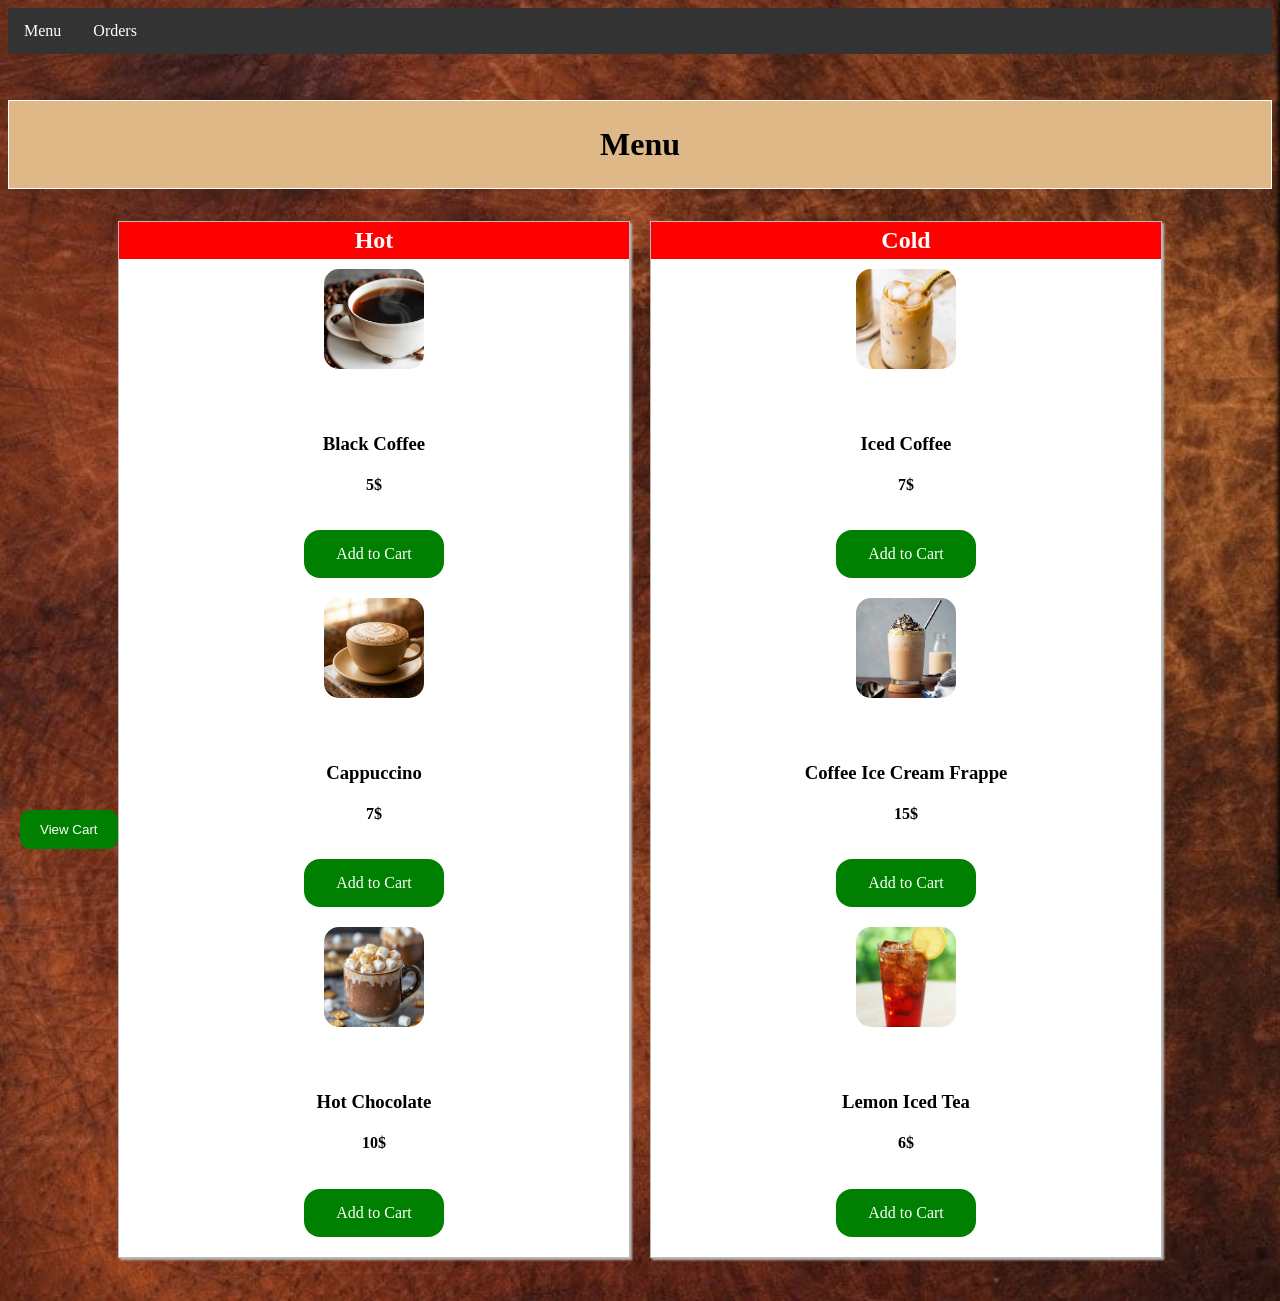
<file: index.html>
<html>
    <head>
        <title>Ordering System for Jessica</title>
        <link rel="stylesheet" href="style.css">
    </head>
    <body>
        <nav>
            <ul>
                <li><a href="index.html">Menu</a></li>
                <li><a href="orders.html">Orders</a></li>
            </ul>
        </nav>
        <div id="menu">
            <h1 id="section">Menu</h1>
            <div id="menu_row">
                <div id="menu_col">
                    <h2>Hot</h2>
                    <div class="box">
                        <div id="image">
                            <img src="images/black_coffee.jpg" alt="">
                        </div>
                        <div>
                            <h3>Black Coffee</h3>
                            <h4>5$</h4>
                        <div class="button">
                            <button class="add-to-cart" data-id="1" data-name="Black Coffee" data-price="5">Add to Cart</button>
                        </div>
                        </div>
                        <div id="image">
                            <img src="images/cappuccino.jpg" alt="">
                        </div>
                        <div>
                            <h3>Cappuccino</h3>
                            <h4>7$</h4>
                        <div class="button">
                            <button class="add-to-cart" data-id="2" data-name="Cappuccino" data-price="7">Add to Cart</button>
                        </div>
                        </div>
                        <div id="image">
                            <img src="images/hot_chocolate.jpg" alt="">
                        </div>
                        <div>
                            <h3>Hot Chocolate</h3>
                            <h4>10$</h4>
                        <div class="button">
                            <button class="add-to-cart" data-id="3" data-name="Hot Chocolate" data-price="10">Add to Cart</button>
                        </div>
                        </div>
                    </div>
                </div>
                <div id="menu_col">
                    <h2>Cold</h2>
                <div class="box">
                    <div id="image">
                        <img src="images/iced_coffee.jpg" alt="">
                    </div>
                    <div>
                        <h3>Iced Coffee</h3>
                        <h4>7$</h4>
                        <div class="button">
                            <button class="add-to-cart" data-id="4" data-name="Iced Coffee" data-price="7">Add to Cart</button>
                        </div>
                    </div>
                    <div id="image">
                        <img src="images/coffee_ice_cream_frappe.jpg" alt="">
                    </div>
                    <div>
                        <h3>Coffee Ice Cream Frappe</h3>
                        <h4>15$</h4>
                        <div class="button">
                            <button class="add-to-cart" data-id="5" data-name="Coffee Ice Cream Frappe" data-price="15">Add to Cart</button>
                        </div>
                    </div>
                    <div id="image">
                        <img src="images/lemon_iced_tea.jpg" alt="">
                    </div>
                    <div>
                        <h3>Lemon Iced Tea</h3>
                        <h4>6$</h4>
                        <div class="button">
                            <button class="add-to-cart" data-id="6" data-name="Lemon Iced Tea" data-price="6">Add to Cart</button>
                        </div>
                    </div>
                </div>
                </div>
            </div>
        </div>
        <div class="cart-slidebar">
            <div class="cart-header">
                <h2>Coffee Cart</h2>
                <button class="close-cart">&times;</button>
            </div>
            <ul class="cart-items"></ul>
            <div class="cart-total">
                <strong>Total: $<span id="total">0.00</span></strong>
            </div>
            <button id="buy" onclick="checkout()">Proceed to checkout</button>
        </div>
        <script src="script.js"></script>
        <button id="open-cart" onclick="openCart()">View Cart</button>
    </body>
</html>
</file>
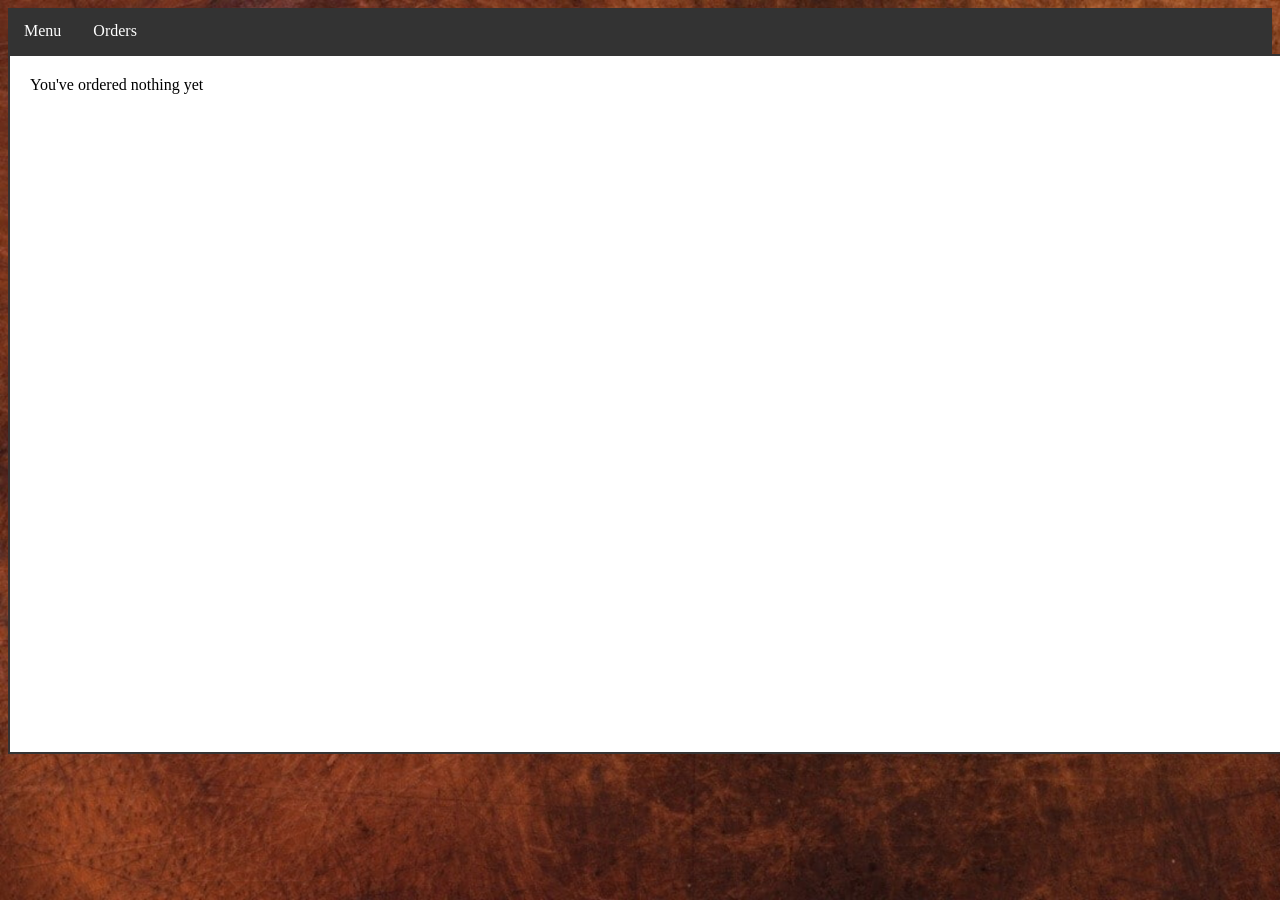
<file: orders.html>
<html>
    <head>
        <title>Orders</title>
        <link rel="stylesheet" href="style.css">
    </head>
    <body>
         <nav>
            <ul>
                <li><a href="index.html">Menu</a></li>
                <li><a href="orders.html">Orders</a></li>
            </ul>
        </nav>
        <div class="orders">
        </div>
        <script src="orders.js"></script>
    </body>
</html>
</file>
<file: style.css>
html {
    background-image: url(images/background.jpg);
    background-size: cover;
}
#menu{
    padding: 25px 0 25px 0;
}
#section{
    padding: 25px 0 25px 0;
    text-align: center;
    font-size: 2rem;
    font-family: verdana;
    background-color: burlywood;
    border: 1px solid #fff;
    
}
#menu_row{
    display: flex;
    padding: 0 100px 0 100px;
}
#menu_col{
    box-shadow: 2px 2px 2px #bbb;
    border: 1px solid #bbb;
    background-color: #fff;
    margin: 10px;
    flex: 1;
}
#menu_col h2{
    background-color: red;
    color: #fff;
    text-align: center;
    padding: 5px;
    margin: 0;
    font-family: cursive;
}
#image{
    width: 150px;
    height: 150px;
    border-radius: 50%;
    padding: 5px;
}
#image img{
    width: 100px;
    height: 100px;
    border-radius: 15%;
    object-fit: cover;
}
.box{
    display: flex;
    flex-direction: column;
    align-items: center;
    text-align: center;
    margin: 5px;
}
.button button{
    margin: 15px;
    background-color: green;
    font-family: cursive;
    border: none;
    border-radius: 16px;
    color: white;
    padding: 15px 32px;
    text-align: center;
    font-size: 16px;
    cursor: pointer;
}
.button button:hover{
    margin: 15px;
    background-color: darkgreen;
    font-family: cursive;
    border: none;
    border-radius: 16px;
    color: white;
    padding: 15px 32px;
    text-align: center;
    font-size: 16px;
    cursor: pointer;
}
#open-cart{
    position: absolute;
    top: 810px;
    left: 20px;
    right: auto;
    background-color: green;
    color: white;
    border: none;
    padding: 12px 20px;
    border-radius: 10px;
    cursor: pointer;
    z-index: 999;
}
.cart-slidebar{
    position: fixed;
    right: -300px;
    top: 0;
    width: 300px;
    height: 100%;
    background-color: white;
    color: blue;
    box-shadow: -2px 0 5px black;
    padding: 20px;
    transition: right 0.3s;
}
.cart-slidebar.active{
    right: 0;
}
.cart-header{
    display: flex;
    justify-content: space-between;
    align-items: center;
    color: blue;
}
.close-cart{
    background: none;
    border: none;
    font-size: 24px;
    cursor: pointer;
    color: red;
}
.cart-items{
    list-style: none;
    padding: 0;
    margin: 0;
    height: 70%;
    overflow-y: auto;
}
.cart-item{
    display: flex;
    justify-content: space-between;
    margin-bottom: 10px;
    padding: 10px;
    background-color: lightyellow;
    border-radius: 4px;
}
nav ul{
    list-style-type: none;
    margin: 0;
    padding: 0;
    overflow: hidden;
    background-color: #333333;
}
nav ul li{
    float: left;
}
nav ul li a{
    display: block;
    color: white;
    text-align: center;
    padding: 14px 16px;
    text-decoration: none;
}
nav ul li a:hover{
    background-color: #111111;
}
#buy{
    color: white;
    background: green;
    border: none;
    padding: 10px;
    font-family: cursive;
    font-size: 15px;
    border-radius: 100px;
    text-align: center;
    cursor: pointer;
}
#buy:hover{
    color: white;
    background: darkgreen;
    border: none;
    padding: 10px;
    font-family: cursive;
    font-size: 15px;
    border-radius: 100px;
    text-align: center;
    cursor: pointer;
}
.orders{
    width: 1500px;
    height: 700px;
    background-color: white;
    border: 2px solid #333333;
    padding: 20px;
    margin: 0 auto;
}
*,
*::before,
*::after{
    box-sizing: border-box;
}
.btn{
    display: block;
    background: #bded7d;
    color: white;
    text-decoration: none;
    margin: 20px 0;
    padding: 15px 15px;
    border-radius: 5px;
    position: relative;
}
.btn::after{
    content: "";
    position: absolute;
    z-index: 1;
    top: 0;
    left: 0;
    width: 100%;
    height: 100%;
    transition: all 0.2s ease-in-out;
    box-shadow: inset 0 3px 0 rgba(0, 0, 0, 0), 0 3px 3px rgba(0, 0, 0, 0.2);
    border-radius: 5px;
}
.btn:hover::after{
    background: rgba(0, 0, 0, 0.1);
    box-shadow: inset 0 3px 0 rgba(0, 0, 0, 0.2);
}

.form fieldset{
    border: none;
    padding: 0;
    padding: 10px 0;
    position: relative;
    clear: both;
}
.form fieldset.fieldset-expiration{
    float: left;
    width: 60%;
}
.form fieldset.fieldset-expiration.select{
    width: 84px;
    margin-right: 12px;
    float: left;
}
.form fieldset.fieldset-cvv{
    clear: none;
    float: right;
    width: 86px;
}
.form fieldset label{
    display: block;
    text-transform: uppercase;
    font-size: 11px;
    color: rgba(0, 0, 0, 0.6);
    margin-bottom: 5px;
    font-weight: bold;
    font-family: Inconsolata;
}
.form fieldset input,
.form fieldset .select{
    width: 100%;
    height: 38px;
    color: #333333;
    padding: 10px;
    border-radius: 5px;
    font-size: 15px;
    outline: none !important;
    border: 1px solid rgba(0, 0, 0, 0.3);
    box-shadow: inset 0 1px 4px rgba(0, 0, 0, 0.2);
}
.form fieldset input.input-cart-number,
.form fieldset .select.input-cart-number{
    width: 82px;
    display: inline-block;
    margin-right: 8px;
}
.form fieldset input.input-cart-number:last-child,
.form fieldset .select.input-cart-number:last-child{
    margin-right: 0;
}
.form fieldset .select{
    position: relative;
}
.form fieldset .select::after{
    content: "";
    border-top: 8px solid #222;
    border-left: 4px solid transparent;
    border-right: 4px solid transparent;
    position: absolute;
    z-index: 2;
    top: 14px;
    right: 10px;
    pointer-events: none;
}
.form fieldset .select select{
    -webkit-appearance: none;
    -moz-appearance: none;
    appearance: none;
    position: absolute;
    padding: 0;
    border: none;
    width: 100%;
    outline: none !important;
    top: 6px;
    left: 6px;
    background: none;
}
.form fieldset .select select:-moz-focusring{
    color: transparent;
    text-shadow: 0 0 0 #000;
}
.form button{
    width: 100%;
    outline: none !important;
    background: linear-gradient(180deg, #49a09b, #3d8291);
    text-transform: uppercase;
    font-weight: bold;
    border: none;
    box-shadow: none;
    text-shadow: 0 1px 2px rgba(0, 0, 0, 0.2);
    margin-top: 90px;
}
.form button .fa{
    margin-right: 6px;
}

.checkout{
    margin: 150px auto 30px;
    position: relative;
    width: 460px;
    background: white;
    border-radius: 15px;
    padding: 160px 45px 30px;
    box-shadow: 0 10px 40px rgba(0, 0, 0, 0.1);
}

.credit-card-box{
    perspective: 1000;
    width: 400px;
    height: 280px;
    position: absolute;
    top: -112px;
    left: 50%;
    transform: translateX(-50%);
}
.credit-card-box:hover .flip,
.credit-card-box.hover .flip{
    transform: rotateY(180deg);
}
.credit-card-box .front,
.credit-card-box .back{
    width: 400px;
    height: 250px;
    border-radius: 15px;
    -webkit-backface-visibility: hidden;
    backface-visibility: hidden;
    background: linear-gradient(135deg, #9957bd, #ef1395);
    position: absolute;
    color: #fff;
    font-family: Inconsolata;
    top: 0;
    left: 0;
    text-shadow: 0 1px 6px rgba(0, 0, 0, 0.3);
    box-shadow: - 1px 6px rgba(0, 0, 0, 0.3);
}
.credit-card-box .front::before,
.credit-card-box .back::before{
    content: "";
    position: absolute;
    width: 100%;
    height: 100%;
    top: 0;
    left: 0;
    background: url("http://cdn.flaticon.com/svg/44/44386.svg") no-repeat center;
    background-size: cover;
    opacity: 0.05;
}
.credit-card-box .flip{
    transition: 0.6s;
    transform-style: preserve-3d;
    position: relative;
}
.credit-card-box .logo{
    position: absolute;
    top: 9px;
    right: 20px;
    width: 60px;
    color: #fff;
    font-size: 26px;
    text-transform: uppercase;
    font-weight: bold;
}
.credit-card-box .front{
    z-index: 2;
    transform: rotateY(0deg);
}
.credit-card-box .back{
    transform: rotateY(180deg);
}
.credit-card-box .back .logo{
    top: 185px;
}
.credit-card-box .back .strip{
    position: absolute;
    top: 40px;
    left: 0;
    width: 100%;
    height: 55px;
    background: #222;
}
.credit-card-box .chip{
    position: absolute;
    width: 60px;
    height: 45px;
    top: 20px;
    left: 20px;
    background: linear-gradient(135deg, #ddccf0 0%, #d1e9f5 44%, #f8ece7 100%);
    border-radius: 8px;
}
.credit-card-box .chip::before{
    content: "";
    position: absolute;
    top: 0;
    bottom: 0;
    left: 0;
    right: 0;
    margin: auto;
    border: 4px solid rgba(128, 128, 128, 0.1);
    width: 80%;
    height: 70%;
    border-radius: 5px;
}
.credit-card-box .number{
    position: absolute;
    margin: 0 auto;
    top: 103px;
    left: 19px;
    font-size: 38px;
}
.credit-card-box label{
    font-size: 10px;
    letter-spacing: 1px;
    text-shadow: none;
    text-transform: uppercase;
    font-weight: normal;
    opacity: 0.5;
    display: block;
    margin-bottom: 3px;
}
.credit-card-box .card-holder,
.credit-card-box .card-expiration-date{
    position:absolute;
    margin: 0 auto;
    top: 180px;
    left: 19px;
    font-size: 22px;
    text-transform: capitalize;
}
.credit-card-box .card-expiration-date{
    text-align: right;
    left: auto;
    right: 20px;
}
.credit-card-box .ccv{
    height: 36px;
    background: #fff;
    width: 91%;
    border-radius: 5px;
    top: 110px;
    left: 0;
    right: 0;
    position: absolute;
    margin: 0 auto;
    color: #000;
    text-align: right;
    padding: 10px;
}
.credit-card-box .ccv label{
    margin: -25px 0 14px;
    color: #fff;
}
.the-most{
    position: fixed;
    z-index: 1;
    bottom: 0;
    left: 0;
    width: 50vw;
    max-width: 200px;
    padding: 10px;
}
.the-most img{
    max-width: 100%;
}
</file>
